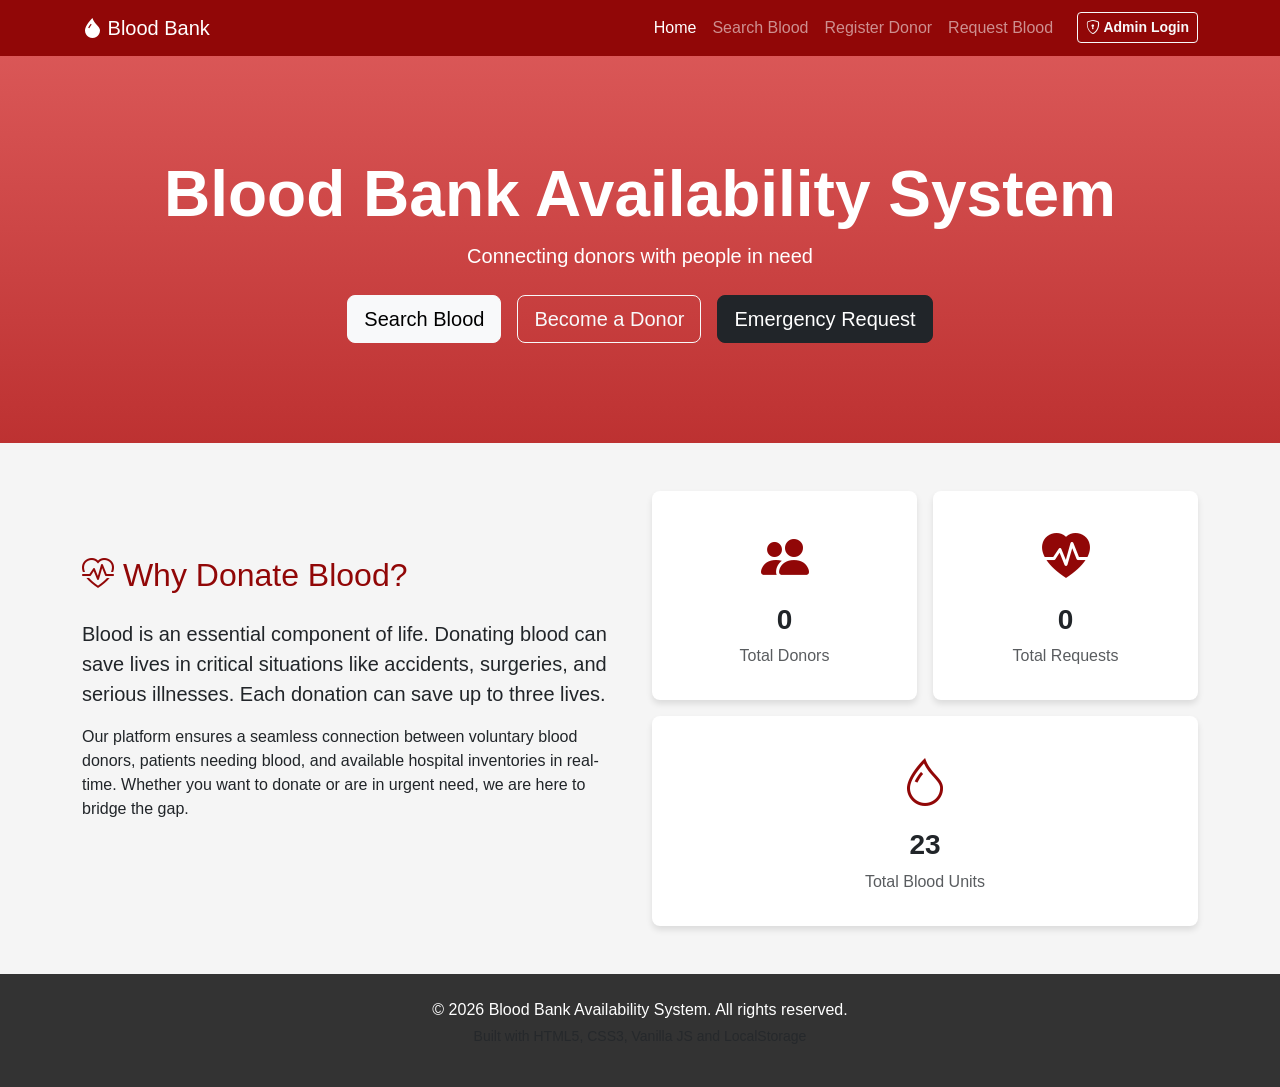
<file: blood-bank-system/index.html>
<!DOCTYPE html>
<html lang="en">

<head>
    <meta charset="UTF-8">
    <meta name="viewport" content="width=device-width, initial-scale=1.0">
    <title>Blood Bank Availability System</title>
    <!-- Bootstrap 5 CSS -->
    <link href="https://cdn.jsdelivr.net/npm/bootstrap@5.3.0/dist/css/bootstrap.min.css" rel="stylesheet">
    <!-- Bootstrap Icons -->
    <link rel="stylesheet" href="https://cdn.jsdelivr.net/npm/bootstrap-icons@1.10.5/font/bootstrap-icons.css">
    <!-- Custom CSS -->
    <link rel="stylesheet" href="css/style.css">
</head>

<body>
    <!-- Navigation Bar -->
    <nav class="navbar navbar-expand-lg navbar-dark bg-danger">
        <div class="container">
            <a class="navbar-brand" href="index.html"><i class="bi bi-droplet-fill"></i> Blood Bank</a>
            <button class="navbar-toggler" type="button" data-bs-toggle="collapse" data-bs-target="#navbarNav">
                <span class="navbar-toggler-icon"></span>
            </button>
            <div class="collapse navbar-collapse" id="navbarNav">
                <ul class="navbar-nav ms-auto">
                    <li class="nav-item"><a class="nav-link active" href="index.html">Home</a></li>
                    <li class="nav-item"><a class="nav-link" href="search.html">Search Blood</a></li>
                    <li class="nav-item"><a class="nav-link" href="donor.html">Register Donor</a></li>
                    <li class="nav-item"><a class="nav-link" href="request.html">Request Blood</a></li>
                    <li class="nav-item"><a class="nav-link" href="inventory.html">Inventory</a></li>
                    <li class="nav-item"><a class="nav-link" href="admin.html">Admin Dashboard</a></li>
                </ul>
            </div>
        </div>
    </nav>

    <!-- Main Content -->
    <main>
        <!-- Hero Section -->
        <section class="hero-section">
            <div class="container">
                <h1 class="display-3 fw-bold">Blood Bank Availability System</h1>
                <p class="lead mb-4">Connecting donors with people in need</p>
                <div class="d-flex justify-content-center gap-3 flex-wrap">
                    <a href="search.html" class="btn btn-light btn-lg">Search Blood</a>
                    <a href="donor.html" class="btn btn-outline-light btn-lg">Become a Donor</a>
                    <a href="request.html" class="btn btn-dark btn-lg">Emergency Request</a>
                </div>
            </div>
        </section>

        <!-- About Section -->
        <section class="container my-5">
            <div class="row align-items-center">
                <div class="col-md-6 mb-4">
                    <h2 class="mb-4 text-danger"><i class="bi bi-heart-pulse"></i> Why Donate Blood?</h2>
                    <p class="lead">Blood is an essential component of life. Donating blood can save lives in critical
                        situations like accidents, surgeries, and serious illnesses. Each donation can save up to three
                        lives.</p>
                    <p>Our platform ensures a seamless connection between voluntary blood donors, patients needing
                        blood, and available hospital inventories in real-time. Whether you want to donate or are in
                        urgent need, we are here to bridge the gap.</p>
                </div>
                <!-- Statistics Cards -->
                <div class="col-md-6">
                    <div class="row g-3">
                        <div class="col-sm-6">
                            <div class="card stat-card h-100">
                                <i class="bi bi-people-fill"></i>
                                <h3 id="homeTotalDonors" class="fw-bold">0</h3>
                                <p class="text-muted mb-0">Total Donors</p>
                            </div>
                        </div>
                        <div class="col-sm-6">
                            <div class="card stat-card h-100">
                                <i class="bi bi-heart-pulse-fill"></i>
                                <h3 id="homeTotalRequests" class="fw-bold">0</h3>
                                <p class="text-muted mb-0">Total Requests</p>
                            </div>
                        </div>
                        <div class="col-sm-12">
                            <div class="card stat-card h-100">
                                <i class="bi bi-droplet"></i>
                                <h3 id="homeTotalUnits" class="fw-bold">0</h3>
                                <p class="text-muted mb-0">Total Blood Units</p>
                            </div>
                        </div>
                    </div>
                </div>
            </div>
        </section>
    </main>

    <!-- Footer -->
    <footer class="footer">
        <div class="container">
            <p class="mb-0">&copy; 2026 Blood Bank Availability System. All rights reserved.</p>
            <p class="small text-muted mt-1">Built with HTML5, CSS3, Vanilla JS and LocalStorage</p>
        </div>
    </footer>

    <!-- Bootstrap JS -->
    <script src="https://cdn.jsdelivr.net/npm/bootstrap@5.3.0/dist/js/bootstrap.bundle.min.js"></script>
    <!-- Main DB Init JS -->
    <script type="module" src="js/main.js"></script>
    <!-- Page Specific JS -->
    <script type="module">
        import { getDashboardStats } from './js/database.js';

        document.addEventListener('DOMContentLoaded', () => {
            const stats = getDashboardStats();
            document.getElementById('homeTotalDonors').textContent = stats.totalDonors;
            document.getElementById('homeTotalRequests').textContent = stats.totalRequests;
            document.getElementById('homeTotalUnits').textContent = stats.totalBloodUnits;
        });
    </script>
</body>

</html>
</file>
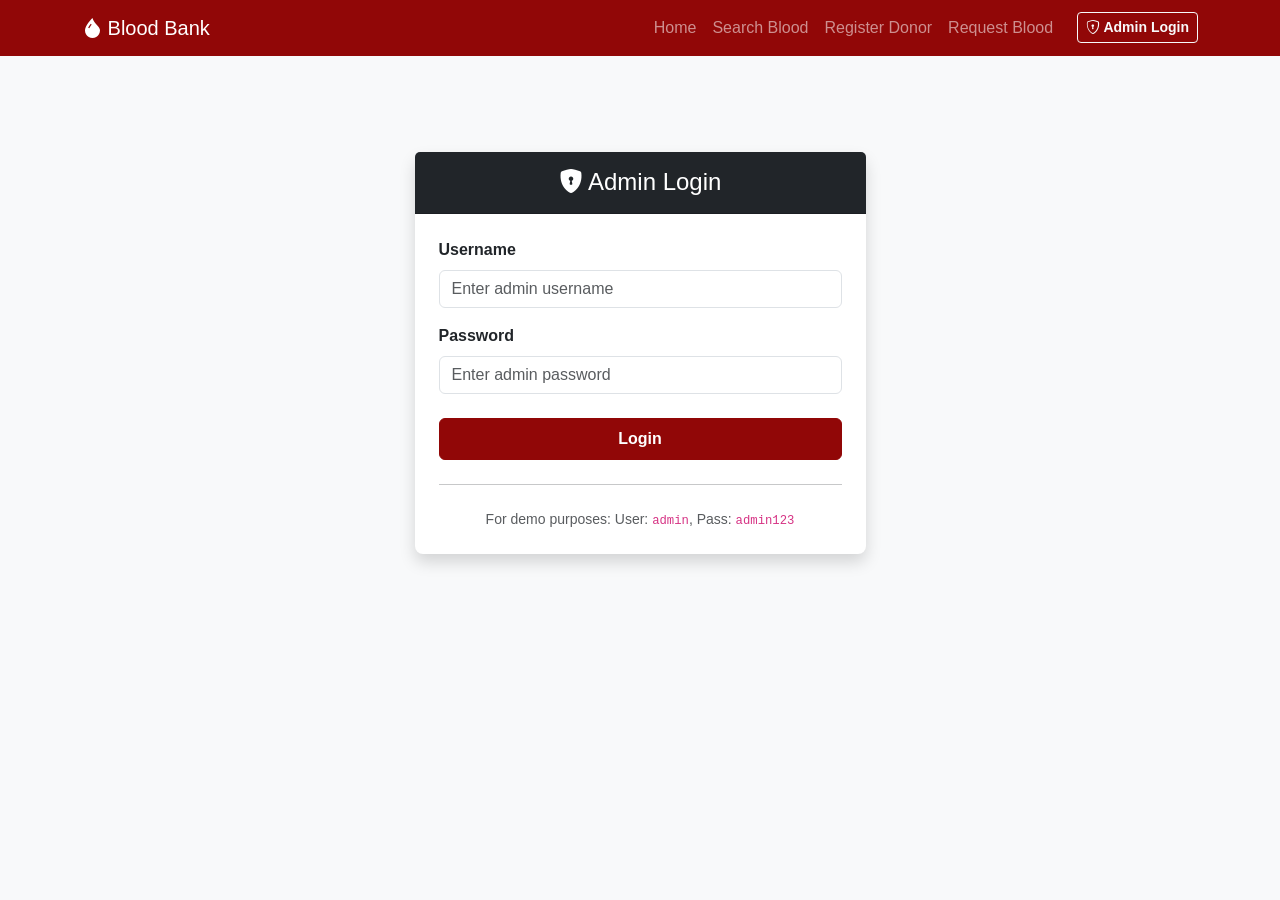
<file: blood-bank-system/admin.html>
<!DOCTYPE html>
<html lang="en">

<head>
    <meta charset="UTF-8">
    <meta name="viewport" content="width=device-width, initial-scale=1.0">
    <title>Admin Dashboard - Blood Bank</title>
    <link href="https://cdn.jsdelivr.net/npm/bootstrap@5.3.0/dist/css/bootstrap.min.css" rel="stylesheet">
    <link rel="stylesheet" href="https://cdn.jsdelivr.net/npm/bootstrap-icons@1.10.5/font/bootstrap-icons.css">
    <link rel="stylesheet" href="css/style.css">
</head>

<body>
    <nav class="navbar navbar-expand-lg navbar-dark bg-danger">
        <div class="container">
            <a class="navbar-brand" href="index.html"><i class="bi bi-droplet-fill"></i> Blood Bank</a>
            <button class="navbar-toggler" type="button" data-bs-toggle="collapse" data-bs-target="#navbarNav">
                <span class="navbar-toggler-icon"></span>
            </button>
            <div class="collapse navbar-collapse" id="navbarNav">
                <ul class="navbar-nav ms-auto">
                    <li class="nav-item"><a class="nav-link" href="index.html">Home</a></li>
                    <li class="nav-item"><a class="nav-link" href="search.html">Search Blood</a></li>
                    <li class="nav-item"><a class="nav-link" href="donor.html">Register Donor</a></li>
                    <li class="nav-item"><a class="nav-link" href="request.html">Request Blood</a></li>
                    <li class="nav-item"><a class="nav-link" href="inventory.html">Inventory</a></li>
                    <li class="nav-item"><a class="nav-link active" href="admin.html">Admin Dashboard</a></li>
                </ul>
            </div>
        </div>
    </nav>

    <main class="container-fluid my-4 px-4">
        <h2 class="mb-4 text-dark"><i class="bi bi-speedometer2"></i> Admin System Dashboard</h2>

        <!-- Dashboard Cards -->
        <div class="row g-4 mb-5">
            <div class="col-md-3">
                <div class="card text-white bg-primary h-100 shadow-sm border-0">
                    <div class="card-body d-flex flex-column align-items-center justify-content-center py-4">
                        <i class="bi bi-people-fill fs-1 mb-2"></i>
                        <h2 id="dashDonors" class="fw-bold m-0">0</h2>
                        <h6 class="m-0 mt-2">Total Donors</h6>
                    </div>
                </div>
            </div>
            <div class="col-md-3">
                <div class="card text-white bg-warning h-100 shadow-sm border-0">
                    <div class="card-body d-flex flex-column align-items-center justify-content-center py-4 text-dark">
                        <i class="bi bi-heart-pulse-fill fs-1 mb-2"></i>
                        <h2 id="dashRequests" class="fw-bold m-0">0</h2>
                        <h6 class="m-0 mt-2">Total Requests</h6>
                    </div>
                </div>
            </div>
            <div class="col-md-3">
                <div class="card text-white bg-danger h-100 shadow-sm border-0">
                    <div class="card-body d-flex flex-column align-items-center justify-content-center py-4">
                        <i class="bi bi-droplet-fill fs-1 mb-2"></i>
                        <h2 id="dashUnits" class="fw-bold m-0">0</h2>
                        <h6 class="m-0 mt-2">Total Blood Units</h6>
                    </div>
                </div>
            </div>
            <div class="col-md-3">
                <div class="card text-white bg-success h-100 shadow-sm border-0">
                    <div class="card-body d-flex flex-column align-items-center justify-content-center py-4">
                        <i class="bi bi-hospital-fill fs-1 mb-2"></i>
                        <h2 id="dashBanks" class="fw-bold m-0">0</h2>
                        <h6 class="m-0 mt-2">Total Blood Banks</h6>
                    </div>
                </div>
            </div>
        </div>

        <!-- Tables Row -->
        <div class="row g-4">
            <!-- Recent Requests -->
            <div class="col-lg-6">
                <div class="card h-100 p-3 shadow-sm border-0">
                    <h5 class="mb-3 border-bottom pb-2 text-secondary"><i class="bi bi-clock-history"></i> Recent Blood
                        Requests</h5>
                    <div class="table-responsive">
                        <table class="table table-sm table-striped table-hover align-middle">
                            <thead class="table-dark">
                                <tr>
                                    <th>Patient</th>
                                    <th>Group</th>
                                    <th>Units</th>
                                    <th>Level</th>
                                    <th>Date</th>
                                </tr>
                            </thead>
                            <tbody id="dashRequestsTable">
                            </tbody>
                        </table>
                    </div>
                </div>
            </div>

            <!-- Recent Donors -->
            <div class="col-lg-6">
                <div class="card h-100 p-3 shadow-sm border-0">
                    <h5 class="mb-3 border-bottom pb-2 text-secondary"><i class="bi bi-person-lines-fill"></i> Recently
                        Registered Donors</h5>
                    <div class="table-responsive">
                        <table class="table table-sm table-striped table-hover align-middle">
                            <thead class="table-dark">
                                <tr>
                                    <th>Name</th>
                                    <th>Group</th>
                                    <th>City</th>
                                    <th>Phone</th>
                                </tr>
                            </thead>
                            <tbody id="dashDonorsTable">
                            </tbody>
                        </table>
                    </div>
                </div>
            </div>
        </div>
    </main>

    <footer class="footer mt-auto">
        <div class="container">
            <p class="mb-0">&copy; 2026 Blood Bank Availability System. All rights reserved.</p>
        </div>
    </footer>

    <script src="https://cdn.jsdelivr.net/npm/bootstrap@5.3.0/dist/js/bootstrap.bundle.min.js"></script>
    <script type="module" src="js/main.js"></script>
    <script type="module" src="js/admin.js"></script>
</body>

</html>
</file>
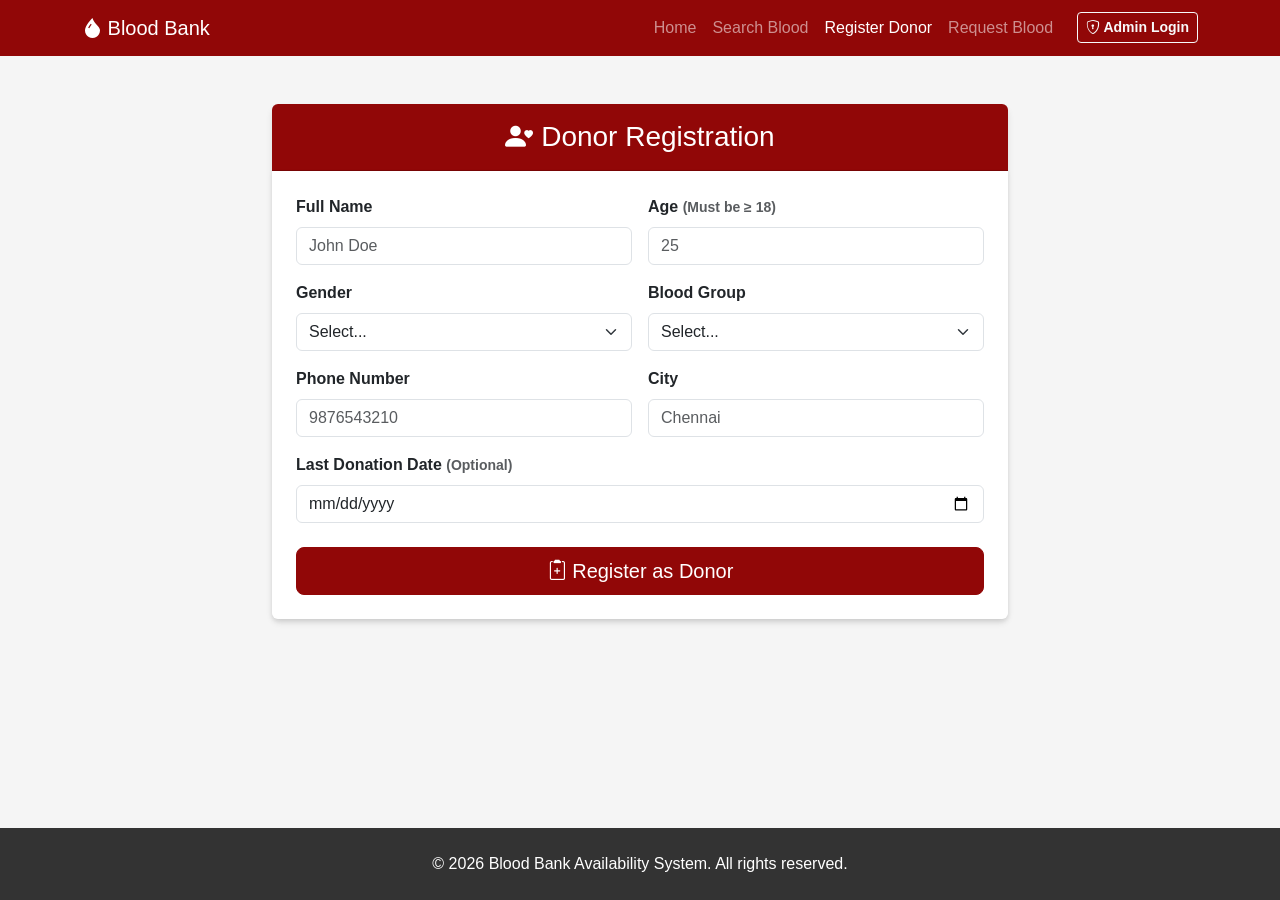
<file: blood-bank-system/donor.html>
<!DOCTYPE html>
<html lang="en">

<head>
    <meta charset="UTF-8">
    <meta name="viewport" content="width=device-width, initial-scale=1.0">
    <title>Donor Registration - Blood Bank</title>
    <link href="https://cdn.jsdelivr.net/npm/bootstrap@5.3.0/dist/css/bootstrap.min.css" rel="stylesheet">
    <link rel="stylesheet" href="https://cdn.jsdelivr.net/npm/bootstrap-icons@1.10.5/font/bootstrap-icons.css">
    <link rel="stylesheet" href="css/style.css">
</head>

<body>
    <nav class="navbar navbar-expand-lg navbar-dark bg-danger">
        <div class="container">
            <a class="navbar-brand" href="index.html"><i class="bi bi-droplet-fill"></i> Blood Bank</a>
            <button class="navbar-toggler" type="button" data-bs-toggle="collapse" data-bs-target="#navbarNav">
                <span class="navbar-toggler-icon"></span>
            </button>
            <div class="collapse navbar-collapse" id="navbarNav">
                <ul class="navbar-nav ms-auto">
                    <li class="nav-item"><a class="nav-link" href="index.html">Home</a></li>
                    <li class="nav-item"><a class="nav-link" href="search.html">Search Blood</a></li>
                    <li class="nav-item"><a class="nav-link active" href="donor.html">Register Donor</a></li>
                    <li class="nav-item"><a class="nav-link" href="request.html">Request Blood</a></li>
                    <li class="nav-item"><a class="nav-link" href="inventory.html">Inventory</a></li>
                    <li class="nav-item"><a class="nav-link" href="admin.html">Admin Dashboard</a></li>
                </ul>
            </div>
        </div>
    </nav>

    <main class="container my-5">
        <div class="row justify-content-center">
            <div class="col-md-8">
                <div class="card border-0">
                    <div class="card-header bg-danger text-white text-center py-3 rounded-top">
                        <h3 class="mb-0"><i class="bi bi-person-heart"></i> Donor Registration</h3>
                    </div>
                    <div class="card-body p-4 bg-white shadow-sm rounded-bottom">
                        <div id="donorAlert" class="alert alert-success d-none" role="alert">
                            <i class="bi bi-check-circle-fill"></i> Registration successful! Thank you for volunteering
                            to save lives.
                        </div>
                        <form id="donorForm">
                            <div class="row g-3">
                                <div class="col-md-6">
                                    <label class="form-label fw-bold">Full Name</label>
                                    <input type="text" id="donorName" class="form-control" placeholder="John Doe"
                                        required>
                                </div>
                                <div class="col-md-6">
                                    <label class="form-label fw-bold">Age <small class="text-muted">(Must be &ge;
                                            18)</small></label>
                                    <input type="number" id="donorAge" class="form-control" min="18" max="65"
                                        placeholder="25" required>
                                </div>
                                <div class="col-md-6">
                                    <label class="form-label fw-bold">Gender</label>
                                    <select id="donorGender" class="form-select" required>
                                        <option value="">Select...</option>
                                        <option value="Male">Male</option>
                                        <option value="Female">Female</option>
                                        <option value="Other">Other</option>
                                    </select>
                                </div>
                                <div class="col-md-6">
                                    <label class="form-label fw-bold">Blood Group</label>
                                    <select id="donorBloodGroup" class="form-select" required>
                                        <option value="">Select...</option>
                                        <option value="A+">A+</option>
                                        <option value="A-">A-</option>
                                        <option value="B+">B+</option>
                                        <option value="B-">B-</option>
                                        <option value="AB+">AB+</option>
                                        <option value="AB-">AB-</option>
                                        <option value="O+">O+</option>
                                        <option value="O-">O-</option>
                                    </select>
                                </div>
                                <div class="col-md-6">
                                    <label class="form-label fw-bold">Phone Number</label>
                                    <input type="tel" id="donorPhone" class="form-control" pattern="[0-9]{10}"
                                        title="Must be exactly 10 digits" placeholder="9876543210" required>
                                </div>
                                <div class="col-md-6">
                                    <label class="form-label fw-bold">City</label>
                                    <input type="text" id="donorCity" class="form-control" placeholder="Chennai"
                                        required>
                                </div>
                                <div class="col-md-12">
                                    <label class="form-label fw-bold">Last Donation Date <small
                                            class="text-muted">(Optional)</small></label>
                                    <input type="date" id="donorLastDate" class="form-control">
                                </div>
                                <div class="col-12 text-center mt-4">
                                    <button type="submit" class="btn btn-danger btn-lg px-5 w-100"><i
                                            class="bi bi-clipboard2-plus"></i> Register as Donor</button>
                                </div>
                            </div>
                        </form>
                    </div>
                </div>
            </div>
        </div>
    </main>

    <footer class="footer">
        <div class="container">
            <p class="mb-0">&copy; 2026 Blood Bank Availability System. All rights reserved.</p>
        </div>
    </footer>

    <script src="https://cdn.jsdelivr.net/npm/bootstrap@5.3.0/dist/js/bootstrap.bundle.min.js"></script>
    <script type="module" src="js/main.js"></script>
    <script type="module" src="js/donor.js"></script>
</body>

</html>
</file>
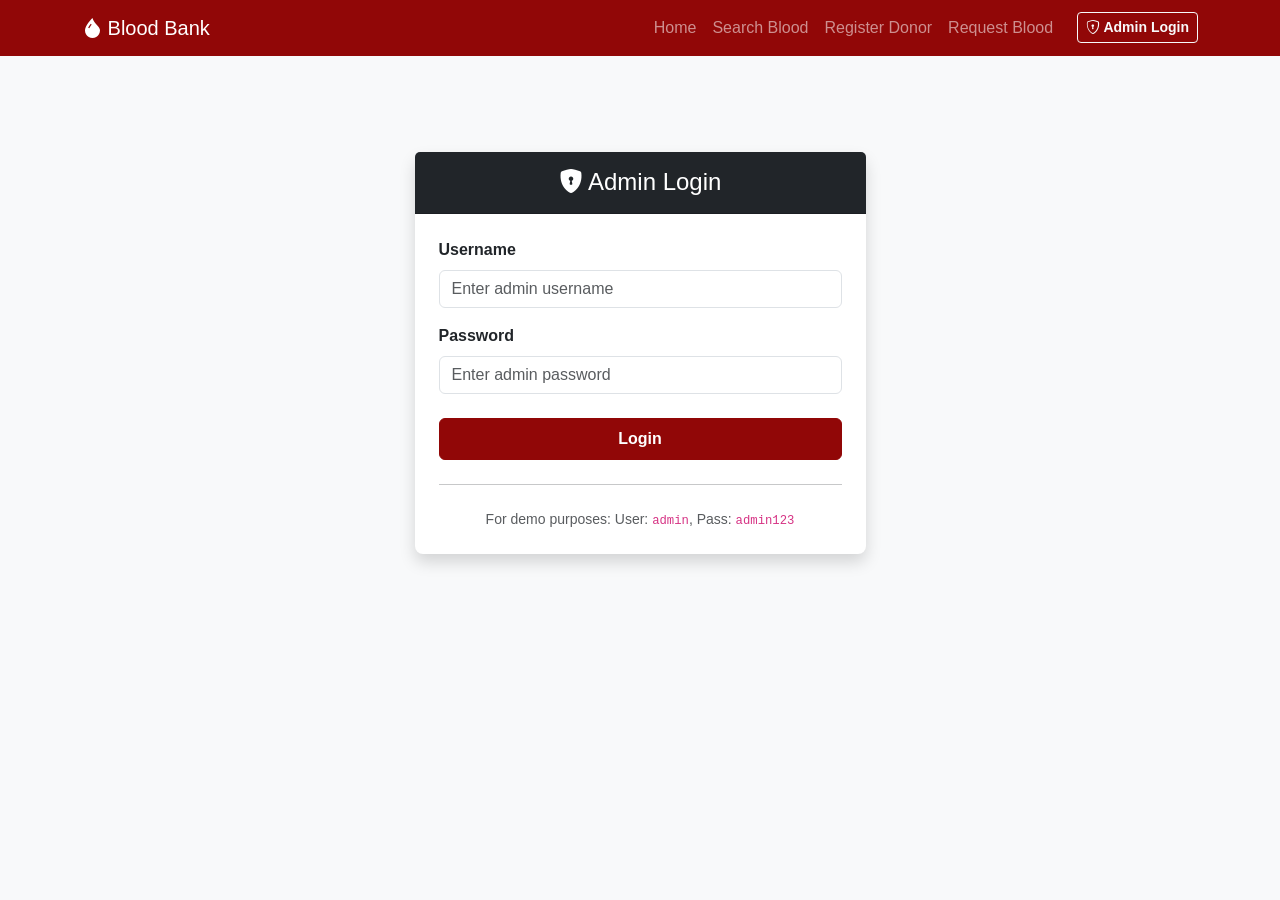
<file: blood-bank-system/inventory.html>
<!DOCTYPE html>
<html lang="en">

<head>
    <meta charset="UTF-8">
    <meta name="viewport" content="width=device-width, initial-scale=1.0">
    <title>Inventory Management - Blood Bank</title>
    <link href="https://cdn.jsdelivr.net/npm/bootstrap@5.3.0/dist/css/bootstrap.min.css" rel="stylesheet">
    <link rel="stylesheet" href="https://cdn.jsdelivr.net/npm/bootstrap-icons@1.10.5/font/bootstrap-icons.css">
    <link rel="stylesheet" href="css/style.css">
</head>

<body>
    <nav class="navbar navbar-expand-lg navbar-dark bg-danger">
        <div class="container">
            <a class="navbar-brand" href="index.html"><i class="bi bi-droplet-fill"></i> Blood Bank</a>
            <button class="navbar-toggler" type="button" data-bs-toggle="collapse" data-bs-target="#navbarNav">
                <span class="navbar-toggler-icon"></span>
            </button>
            <div class="collapse navbar-collapse" id="navbarNav">
                <ul class="navbar-nav ms-auto">
                    <li class="nav-item"><a class="nav-link" href="index.html">Home</a></li>
                    <li class="nav-item"><a class="nav-link" href="search.html">Search Blood</a></li>
                    <li class="nav-item"><a class="nav-link" href="donor.html">Register Donor</a></li>
                    <li class="nav-item"><a class="nav-link" href="request.html">Request Blood</a></li>
                    <li class="nav-item"><a class="nav-link active" href="inventory.html">Inventory</a></li>
                    <li class="nav-item"><a class="nav-link" href="admin.html">Admin Dashboard</a></li>
                </ul>
            </div>
        </div>
    </nav>

    <main class="container my-5">
        <h2 class="text-danger mb-4"><i class="bi bi-box-seam"></i> Blood Bank Inventory Management</h2>

        <div class="row">
            <div class="col-lg-4 mb-4">
                <div class="card p-4 shadow-sm border-0">
                    <h5 class="mb-3 text-secondary border-bottom pb-2">Add Blood Stock</h5>
                    <form id="inventoryForm">
                        <div class="mb-3">
                            <label class="form-label fw-bold">Blood Bank Name</label>
                            <input type="text" id="invBank" class="form-control" required>
                        </div>
                        <div class="mb-3">
                            <label class="form-label fw-bold">City</label>
                            <input type="text" id="invCity" class="form-control" required>
                        </div>
                        <div class="mb-3">
                            <label class="form-label fw-bold">Blood Group</label>
                            <select id="invGroup" class="form-select" required>
                                <option value="">Select...</option>
                                <option value="A+">A+</option>
                                <option value="A-">A-</option>
                                <option value="B+">B+</option>
                                <option value="B-">B-</option>
                                <option value="AB+">AB+</option>
                                <option value="AB-">AB-</option>
                                <option value="O+">O+</option>
                                <option value="O-">O-</option>
                            </select>
                        </div>
                        <div class="mb-3">
                            <label class="form-label fw-bold">Units Available</label>
                            <input type="number" id="invUnits" class="form-control" min="1" required>
                        </div>
                        <div class="mb-3">
                            <label class="form-label fw-bold">Contact Number</label>
                            <input type="tel" id="invContact" class="form-control" pattern="[0-9]{10}"
                                title="10 digits required" required>
                        </div>
                        <button type="submit" class="btn btn-danger w-100"><i class="bi bi-plus-circle"></i> Add
                            Stock</button>
                    </form>
                </div>
            </div>

            <div class="col-lg-8">
                <div class="card p-4 shadow-sm border-0">
                    <h5 class="mb-3 text-secondary border-bottom pb-2">Current Inventory</h5>
                    <div class="table-responsive">
                        <table class="table table-hover table-bordered align-middle">
                            <thead class="table-light">
                                <tr>
                                    <th>Blood Bank</th>
                                    <th>City</th>
                                    <th>Group</th>
                                    <th>Units</th>
                                    <th>Contact</th>
                                    <th>Actions</th>
                                </tr>
                            </thead>
                            <tbody id="inventoryBody">
                                <!-- Populated dynamically -->
                            </tbody>
                        </table>
                    </div>
                </div>
            </div>
        </div>

        <!-- Edit Modal -->
        <div class="modal fade" id="editModal" tabindex="-1" aria-hidden="true">
            <div class="modal-dialog">
                <div class="modal-content border-0">
                    <div class="modal-header bg-danger text-white">
                        <h5 class="modal-title">Update Stock Units</h5>
                        <button type="button" class="btn-close btn-close-white" data-bs-dismiss="modal"
                            aria-label="Close"></button>
                    </div>
                    <div class="modal-body">
                        <input type="hidden" id="editItemId">
                        <div class="mb-3">
                            <label class="form-label fw-bold">New Units Available</label>
                            <input type="number" id="editUnits" class="form-control" min="0" required>
                        </div>
                    </div>
                    <div class="modal-footer">
                        <button type="button" class="btn btn-secondary" data-bs-dismiss="modal">Cancel</button>
                        <button type="button" class="btn btn-danger" id="saveUpdateBtn">Save Changes</button>
                    </div>
                </div>
            </div>
        </div>
    </main>

    <footer class="footer">
        <div class="container">
            <p class="mb-0">&copy; 2026 Blood Bank Availability System. All rights reserved.</p>
        </div>
    </footer>

    <script src="https://cdn.jsdelivr.net/npm/bootstrap@5.3.0/dist/js/bootstrap.bundle.min.js"></script>
    <script type="module" src="js/main.js"></script>
    <script type="module" src="js/inventory.js"></script>
</body>

</html>
</file>
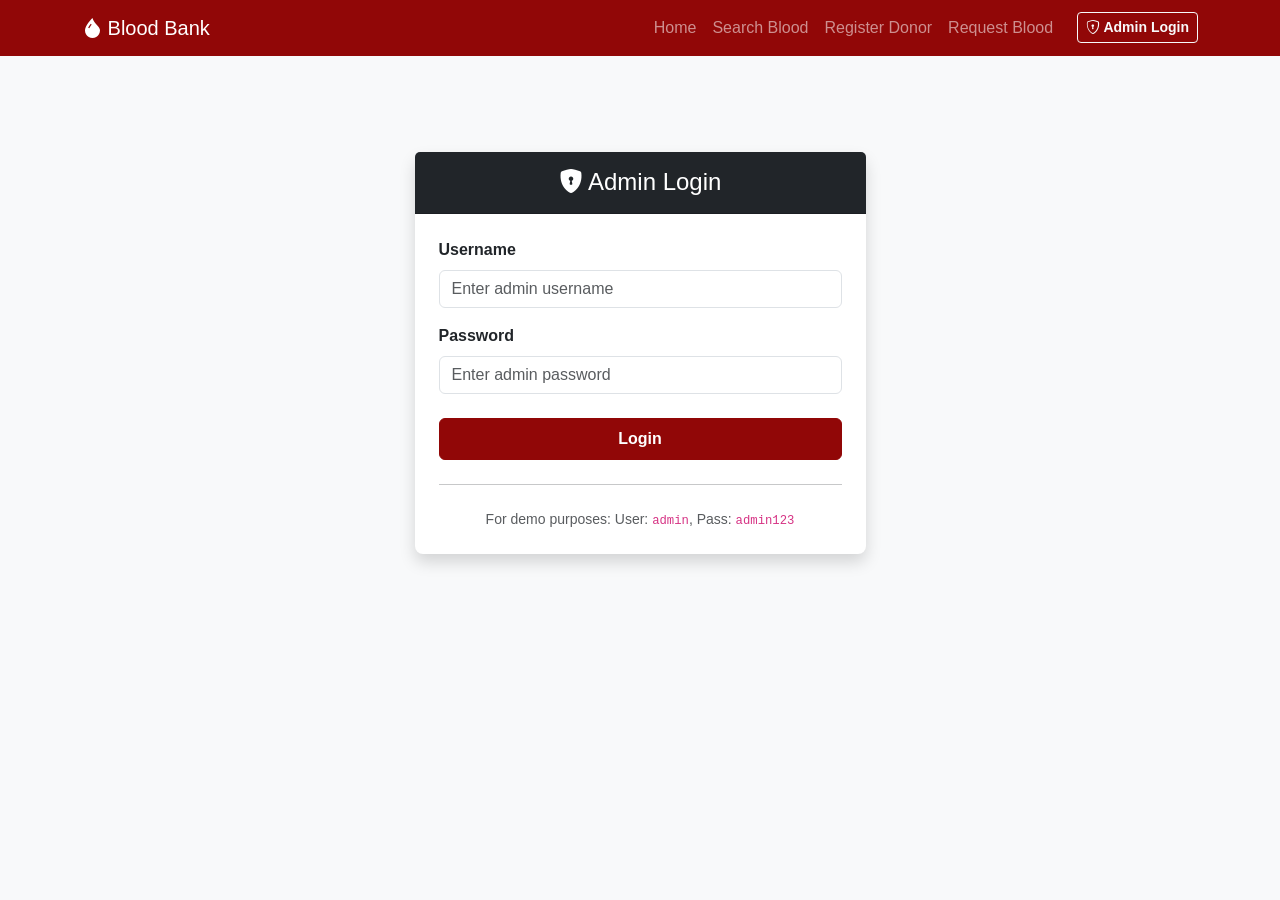
<file: blood-bank-system/login.html>
<!DOCTYPE html>
<html lang="en">

<head>
    <meta charset="UTF-8">
    <meta name="viewport" content="width=device-width, initial-scale=1.0">
    <title>Admin Login - Blood Bank</title>
    <link href="https://cdn.jsdelivr.net/npm/bootstrap@5.3.0/dist/css/bootstrap.min.css" rel="stylesheet">
    <link rel="stylesheet" href="https://cdn.jsdelivr.net/npm/bootstrap-icons@1.10.5/font/bootstrap-icons.css">
    <link rel="stylesheet" href="css/style.css">
</head>

<body class="bg-light">
    <!-- Navbar (Simplified for Login) -->
    <nav class="navbar navbar-expand-lg navbar-dark bg-danger">
        <div class="container">
            <a class="navbar-brand" href="index.html"><i class="bi bi-droplet-fill"></i> Blood Bank</a>
            <button class="navbar-toggler" type="button" data-bs-toggle="collapse" data-bs-target="#navbarNav">
                <span class="navbar-toggler-icon"></span>
            </button>
            <div class="collapse navbar-collapse" id="navbarNav">
                <ul class="navbar-nav ms-auto" id="navLinks">
                    <li class="nav-item"><a class="nav-link" href="index.html">Home</a></li>
                    <li class="nav-item"><a class="nav-link" href="search.html">Search Blood</a></li>
                    <li class="nav-item"><a class="nav-link" href="donor.html">Register Donor</a></li>
                    <li class="nav-item"><a class="nav-link" href="request.html">Request Blood</a></li>
                    <!-- We use JS to show/hide admin links -->
                </ul>
            </div>
        </div>
    </nav>

    <main class="container my-5">
        <div class="row justify-content-center mt-5">
            <div class="col-md-5">
                <div class="card shadow border-0">
                    <div class="card-header bg-dark text-white text-center py-3">
                        <h4 class="mb-0"><i class="bi bi-shield-lock-fill"></i> Admin Login</h4>
                    </div>
                    <div class="card-body p-4">
                        <div id="loginError" class="alert alert-danger d-none" role="alert">
                            <i class="bi bi-exclamation-triangle-fill"></i> Invalid username or password.
                        </div>
                        <form id="loginForm">
                            <div class="mb-3">
                                <label class="form-label fw-bold">Username</label>
                                <input type="text" id="username" class="form-control" placeholder="Enter admin username"
                                    required>
                            </div>
                            <div class="mb-4">
                                <label class="form-label fw-bold">Password</label>
                                <input type="password" id="password" class="form-control"
                                    placeholder="Enter admin password" required>
                            </div>
                            <button type="submit" class="btn btn-danger w-100 py-2 fw-bold">Login</button>
                        </form>
                        <hr class="my-4">
                        <p class="text-center text-muted small mb-0">For demo purposes: User: <code>admin</code>, Pass:
                            <code>admin123</code></p>
                    </div>
                </div>
            </div>
        </div>
    </main>

    <script src="https://cdn.jsdelivr.net/npm/bootstrap@5.3.0/dist/js/bootstrap.bundle.min.js"></script>
    <script type="module" src="js/main.js"></script>
    <script type="module" src="js/login.js"></script>
</body>

</html>
</file>
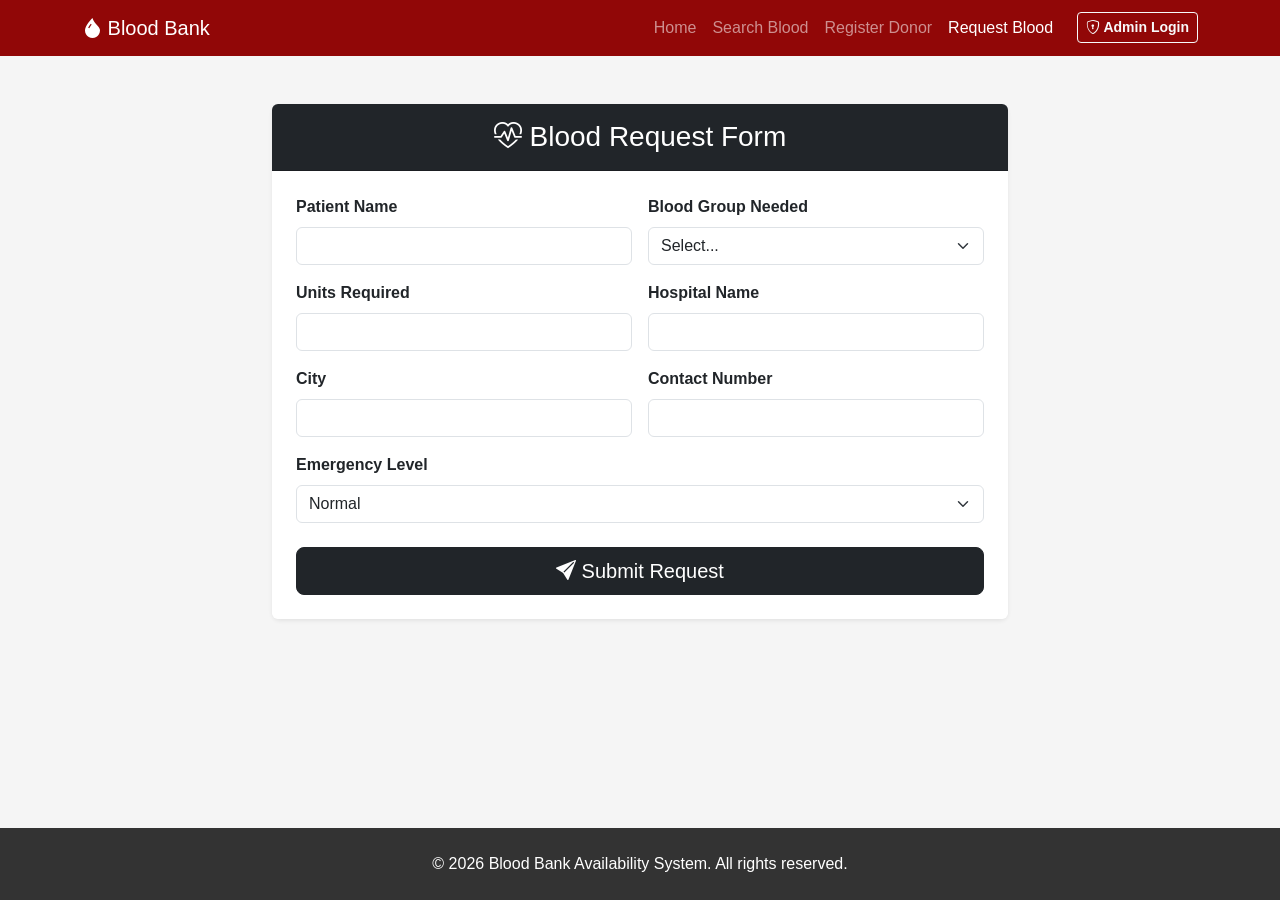
<file: blood-bank-system/request.html>
<!DOCTYPE html>
<html lang="en">

<head>
    <meta charset="UTF-8">
    <meta name="viewport" content="width=device-width, initial-scale=1.0">
    <title>Request Blood - Blood Bank</title>
    <link href="https://cdn.jsdelivr.net/npm/bootstrap@5.3.0/dist/css/bootstrap.min.css" rel="stylesheet">
    <link rel="stylesheet" href="https://cdn.jsdelivr.net/npm/bootstrap-icons@1.10.5/font/bootstrap-icons.css">
    <link rel="stylesheet" href="css/style.css">
</head>

<body>
    <nav class="navbar navbar-expand-lg navbar-dark bg-danger">
        <div class="container">
            <a class="navbar-brand" href="index.html"><i class="bi bi-droplet-fill"></i> Blood Bank</a>
            <button class="navbar-toggler" type="button" data-bs-toggle="collapse" data-bs-target="#navbarNav">
                <span class="navbar-toggler-icon"></span>
            </button>
            <div class="collapse navbar-collapse" id="navbarNav">
                <ul class="navbar-nav ms-auto">
                    <li class="nav-item"><a class="nav-link" href="index.html">Home</a></li>
                    <li class="nav-item"><a class="nav-link" href="search.html">Search Blood</a></li>
                    <li class="nav-item"><a class="nav-link" href="donor.html">Register Donor</a></li>
                    <li class="nav-item"><a class="nav-link active" href="request.html">Request Blood</a></li>
                    <li class="nav-item"><a class="nav-link" href="inventory.html">Inventory</a></li>
                    <li class="nav-item"><a class="nav-link" href="admin.html">Admin Dashboard</a></li>
                </ul>
            </div>
        </div>
    </nav>

    <main class="container my-5">
        <div class="row justify-content-center">
            <div class="col-md-8">
                <div class="card border-0 shadow-sm">
                    <div class="card-header bg-dark text-white text-center py-3 rounded-top">
                        <h3 class="mb-0"><i class="bi bi-heart-pulse"></i> Blood Request Form</h3>
                    </div>
                    <div class="card-body p-4 bg-white rounded-bottom">
                        <div id="requestAlert" class="alert alert-success d-none" role="alert">
                            <i class="bi bi-check-circle-fill"></i> Blood request submitted successfully! We will
                            contact you soon.
                        </div>
                        <form id="requestForm">
                            <div class="row g-3">
                                <div class="col-md-6">
                                    <label class="form-label fw-bold">Patient Name</label>
                                    <input type="text" id="reqName" class="form-control" required>
                                </div>
                                <div class="col-md-6">
                                    <label class="form-label fw-bold">Blood Group Needed</label>
                                    <select id="reqBloodGroup" class="form-select" required>
                                        <option value="">Select...</option>
                                        <option value="A+">A+</option>
                                        <option value="A-">A-</option>
                                        <option value="B+">B+</option>
                                        <option value="B-">B-</option>
                                        <option value="AB+">AB+</option>
                                        <option value="AB-">AB-</option>
                                        <option value="O+">O+</option>
                                        <option value="O-">O-</option>
                                    </select>
                                </div>
                                <div class="col-md-6">
                                    <label class="form-label fw-bold">Units Required</label>
                                    <input type="number" id="reqUnits" class="form-control" min="1" required>
                                </div>
                                <div class="col-md-6">
                                    <label class="form-label fw-bold">Hospital Name</label>
                                    <input type="text" id="reqHospital" class="form-control" required>
                                </div>
                                <div class="col-md-6">
                                    <label class="form-label fw-bold">City</label>
                                    <input type="text" id="reqCity" class="form-control" required>
                                </div>
                                <div class="col-md-6">
                                    <label class="form-label fw-bold">Contact Number</label>
                                    <input type="tel" id="reqContact" class="form-control" pattern="[0-9]{10}"
                                        title="10 digit number" required>
                                </div>
                                <div class="col-md-12">
                                    <label class="form-label fw-bold">Emergency Level</label>
                                    <select id="reqEmergency" class="form-select" required>
                                        <option value="Normal">Normal</option>
                                        <option value="Urgent">Urgent</option>
                                        <option value="Critical">Critical</option>
                                    </select>
                                </div>
                                <div class="col-12 text-center mt-4">
                                    <button type="submit" class="btn btn-dark btn-lg px-5 w-100"><i
                                            class="bi bi-send-fill"></i> Submit Request</button>
                                </div>
                            </div>
                        </form>
                    </div>
                </div>
            </div>
        </div>
    </main>

    <footer class="footer">
        <div class="container">
            <p class="mb-0">&copy; 2026 Blood Bank Availability System. All rights reserved.</p>
        </div>
    </footer>

    <script src="https://cdn.jsdelivr.net/npm/bootstrap@5.3.0/dist/js/bootstrap.bundle.min.js"></script>
    <script type="module" src="js/main.js"></script>
    <script type="module" src="js/request.js"></script>
</body>

</html>
</file>
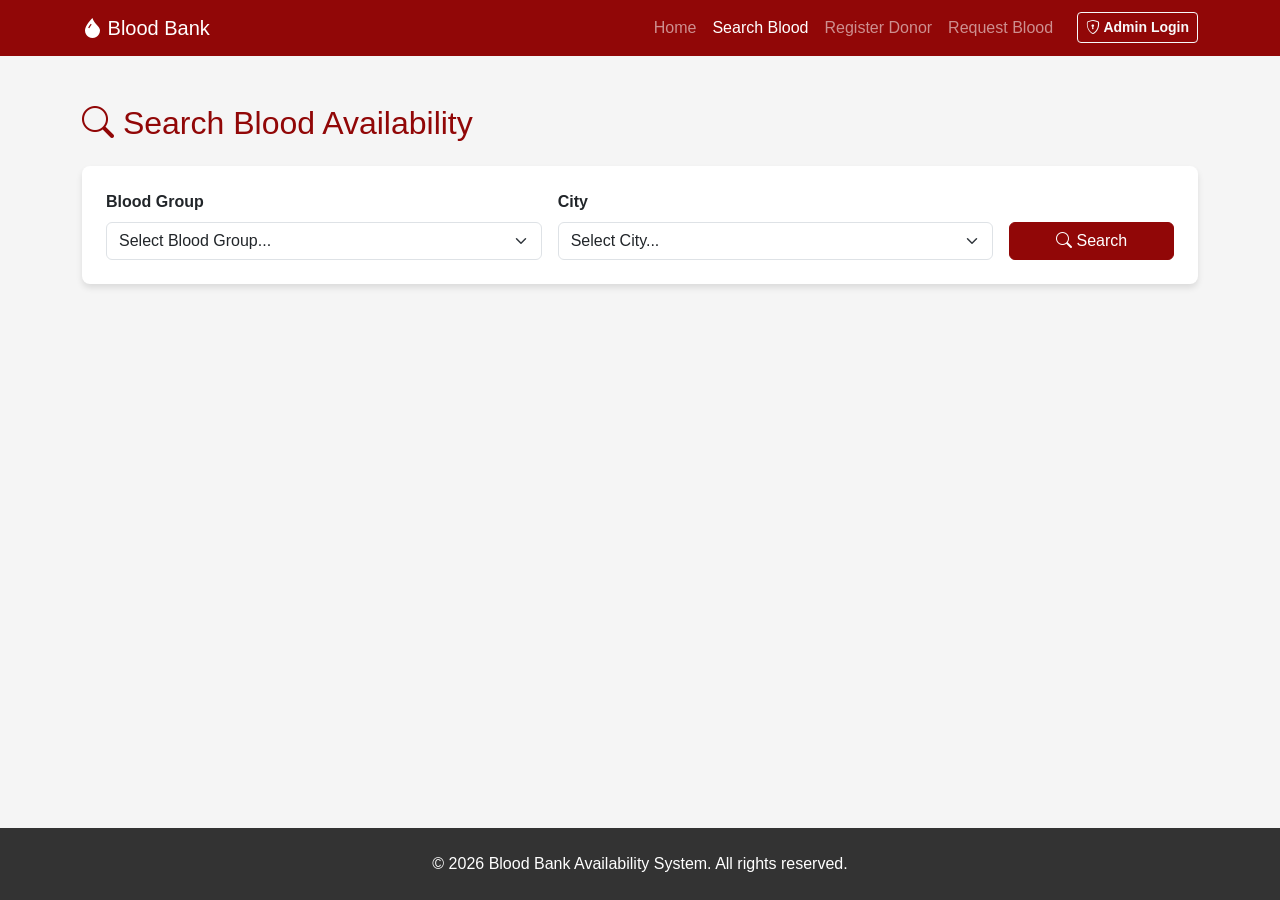
<file: blood-bank-system/search.html>
<!DOCTYPE html>
<html lang="en">

<head>
    <meta charset="UTF-8">
    <meta name="viewport" content="width=device-width, initial-scale=1.0">
    <title>Search Blood - Blood Bank</title>
    <link href="https://cdn.jsdelivr.net/npm/bootstrap@5.3.0/dist/css/bootstrap.min.css" rel="stylesheet">
    <link rel="stylesheet" href="https://cdn.jsdelivr.net/npm/bootstrap-icons@1.10.5/font/bootstrap-icons.css">
    <link rel="stylesheet" href="css/style.css">
</head>

<body>
    <nav class="navbar navbar-expand-lg navbar-dark bg-danger">
        <div class="container">
            <a class="navbar-brand" href="index.html"><i class="bi bi-droplet-fill"></i> Blood Bank</a>
            <button class="navbar-toggler" type="button" data-bs-toggle="collapse" data-bs-target="#navbarNav">
                <span class="navbar-toggler-icon"></span>
            </button>
            <div class="collapse navbar-collapse" id="navbarNav">
                <ul class="navbar-nav ms-auto">
                    <li class="nav-item"><a class="nav-link" href="index.html">Home</a></li>
                    <li class="nav-item"><a class="nav-link active" href="search.html">Search Blood</a></li>
                    <li class="nav-item"><a class="nav-link" href="donor.html">Register Donor</a></li>
                    <li class="nav-item"><a class="nav-link" href="request.html">Request Blood</a></li>
                    <li class="nav-item"><a class="nav-link" href="inventory.html">Inventory</a></li>
                    <li class="nav-item"><a class="nav-link" href="admin.html">Admin Dashboard</a></li>
                </ul>
            </div>
        </div>
    </nav>

    <main class="container my-5">
        <h2 class="text-danger mb-4"><i class="bi bi-search"></i> Search Blood Availability</h2>
        <div class="card p-4 mb-4">
            <form id="searchForm" class="row g-3">
                <div class="col-md-5">
                    <label class="form-label fw-bold">Blood Group</label>
                    <select id="searchBloodGroup" class="form-select" required>
                        <option value="">Select Blood Group...</option>
                        <option value="A+">A+</option>
                        <option value="A-">A-</option>
                        <option value="B+">B+</option>
                        <option value="B-">B-</option>
                        <option value="AB+">AB+</option>
                        <option value="AB-">AB-</option>
                        <option value="O+">O+</option>
                        <option value="O-">O-</option>
                    </select>
                </div>
                <div class="col-md-5">
                    <label class="form-label fw-bold">City</label>
                    <select id="searchCity" class="form-select" required>
                        <option value="">Select City...</option>
                        <option value="Chennai">Chennai</option>
                        <option value="Madurai">Madurai</option>
                        <option value="Coimbatore">Coimbatore</option>
                        <option value="Trichy">Trichy</option>
                        <option value="Salem">Salem</option>
                        <option value="Any">Any City</option>
                    </select>
                </div>
                <div class="col-md-2 d-flex align-items-end">
                    <button type="submit" class="btn btn-danger w-100"><i class="bi bi-search"></i> Search</button>
                </div>
            </form>
        </div>

        <div id="searchResults" class="table-responsive d-none">
            <h4 class="mb-3">Results</h4>
            <table class="table table-bordered table-hover bg-white">
                <thead class="table-danger">
                    <tr>
                        <th>Blood Bank</th>
                        <th>City</th>
                        <th>Blood Group</th>
                        <th>Units Available</th>
                        <th>Contact Number</th>
                    </tr>
                </thead>
                <tbody id="resultsBody">
                </tbody>
            </table>
        </div>
        <div id="noResults" class="alert alert-warning d-none text-center fs-5">
            <i class="bi bi-exclamation-triangle"></i> No blood available in selected location.
        </div>
    </main>

    <footer class="footer">
        <div class="container">
            <p class="mb-0">&copy; 2026 Blood Bank Availability System. All rights reserved.</p>
        </div>
    </footer>

    <script src="https://cdn.jsdelivr.net/npm/bootstrap@5.3.0/dist/js/bootstrap.bundle.min.js"></script>
    <script type="module" src="js/main.js"></script>
    <script type="module" src="js/search.js"></script>
</body>

</html>
</file>
<file: blood-bank-system/css/style.css>
/* css/style.css */

:root {
    --primary-red: #910707;
    --dark-red: #b71c1cc0;
    --light-grey: #f5f5f5;
}

body {
    background-color: var(--light-grey);
    font-family: 'Segoe UI', Tahoma, Geneva, Verdana, sans-serif;
    display: flex;
    flex-direction: column;
    min-height: 100vh;
}

.bg-danger {
    background-color: var(--primary-red) !important;
}

.text-danger {
    color: var(--primary-red) !important;
}

.btn-danger {
    background-color: var(--primary-red);
    border-color: var(--primary-red);
}

.btn-danger:hover {
    background-color: var(--dark-red);
    border-color: var(--dark-red);
}

main {
    flex: 1;
}

.hero-section {
    background: linear-gradient(rgba(211, 47, 47, 0.8), rgba(183, 28, 28, 0.9)), url('https://images.unsplash.com/photo-1615461066841-6116e61058f4?auto=format&fit=crop&q=80') center/cover;
    color: white;
    padding: 100px 0;
    text-align: center;
}

.card {
    border: none;
    box-shadow: 0 4px 6px rgba(0,0,0,0.1);
    transition: transform 0.2s;
    border-radius: 8px;
}

.card:hover {
    transform: translateY(-5px);
}

.stat-card {
    text-align: center;
    padding: 2rem;
}

.stat-card i {
    font-size: 3rem;
    color: var(--primary-red);
    margin-bottom: 0.5rem;
    display: inline-block;
}

.footer {
    background-color: #333;
    color: white;
    text-align: center;
    padding: 1.5rem 0;
    margin-top: auto;
}
</file>
